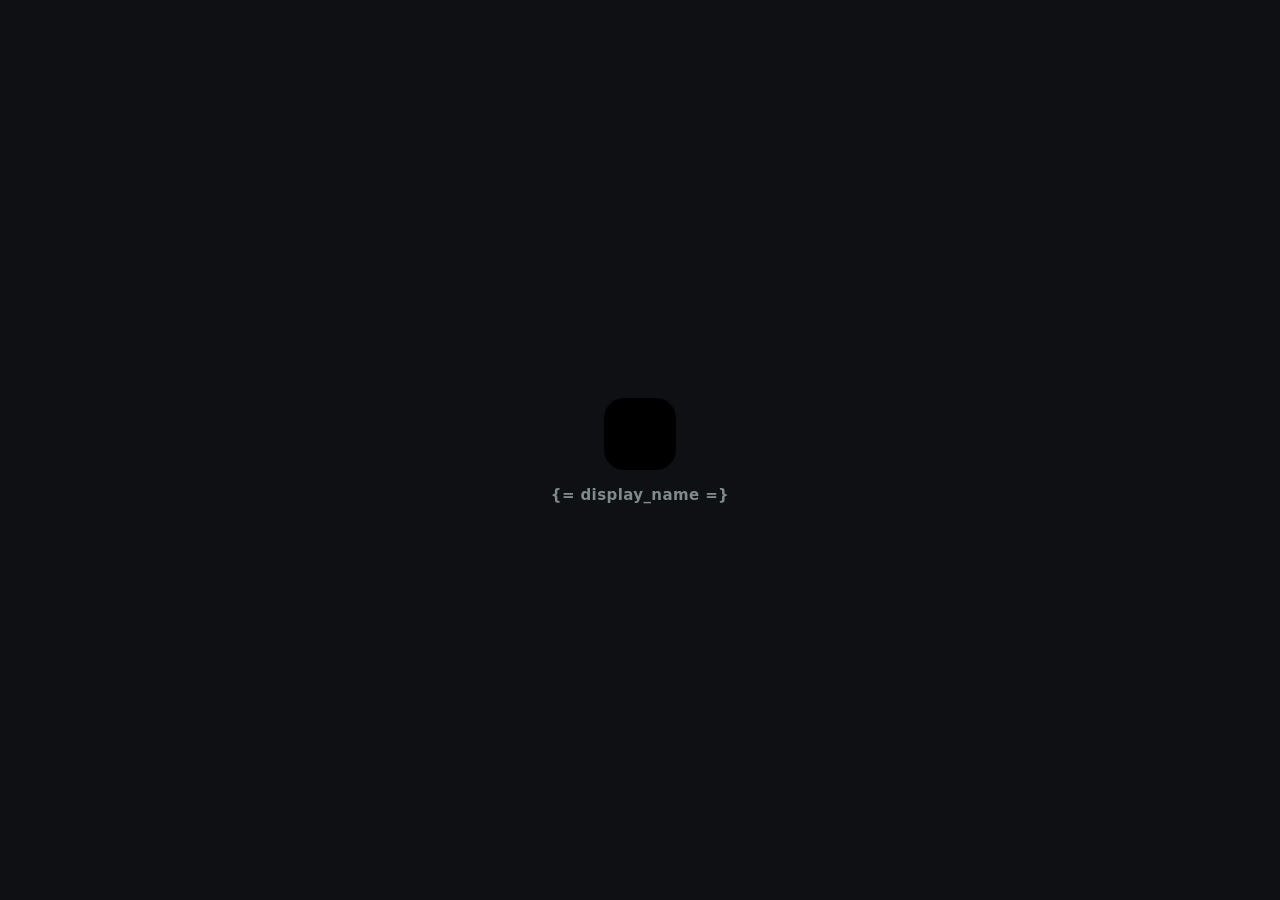
<file: template/app/web/index.html>
<!DOCTYPE html>
<html lang="pt-BR">
<head>
  <!-- O `flutter build` troca pelo valor de --base-href (o app mora na raiz). -->
  <base href="$FLUTTER_BASE_HREF">

  <meta charset="UTF-8">
  <meta name="viewport" content="width=device-width, initial-scale=1, viewport-fit=cover">
  <title>{= display_name =}</title>
  <meta name="description" content="{= description =}">
  <meta name="application-name" content="{= display_name =}">
  <meta name="theme-color" content="#0E1013">
  <meta name="color-scheme" content="dark">

  <link rel="icon" href="favicon.svg" type="image/svg+xml">
  <link rel="icon" href="favicon.png" type="image/png">
  <link rel="manifest" href="manifest.json">

  <link rel="apple-touch-icon" href="icons/Icon-192.png">
  <meta name="mobile-web-app-capable" content="yes">
  <meta name="apple-mobile-web-app-title" content="{= display_name =}">
  <meta name="apple-mobile-web-app-status-bar-style" content="black-translucent">

  <meta property="og:type" content="website">
  <meta property="og:site_name" content="{= display_name =}">
  <meta property="og:locale" content="pt_BR">
  <meta property="og:title" content="{= display_name =}">
  <meta property="og:description" content="{= description =}">

  <!-- Enquanto o Flutter carrega: o fundo do app e a logo, sem o clarão branco -->
  <style>
    html, body { margin: 0; height: 100%; background: #0E1013; }
    #splash { position: fixed; inset: 0; display: flex; flex-direction: column; align-items: center; justify-content: center;
              gap: 18px; background: radial-gradient(circle at 50% 38%, #{= colors.glow =} 0%, #0E1013 60%); transition: opacity .35s ease; }
    #splash.out { opacity: 0; }
    #splash img { width: 72px; height: 72px; filter: drop-shadow(0 10px 28px rgba({= colors.accent_rgb =}, .35)); animation: pulse 1.6s ease-in-out infinite; }
    #splash span { font: 600 15px/1 system-ui, -apple-system, Roboto, sans-serif; letter-spacing: .4px; color: #7f8a89; }
    @keyframes pulse { 50% { transform: scale(.94); opacity: .8; } }
    @media (prefers-reduced-motion: reduce) { #splash img { animation: none; } }
  </style>
</head>
<body>
  <div id="splash" aria-hidden="true">
    <img src="favicon.svg" alt="">
    <span>{= display_name =}</span>
  </div>
  <noscript>O {= display_name =} precisa de JavaScript ligado para funcionar.</noscript>
  <script src="flutter_bootstrap.js" async></script>
</body>
</html>
</file>
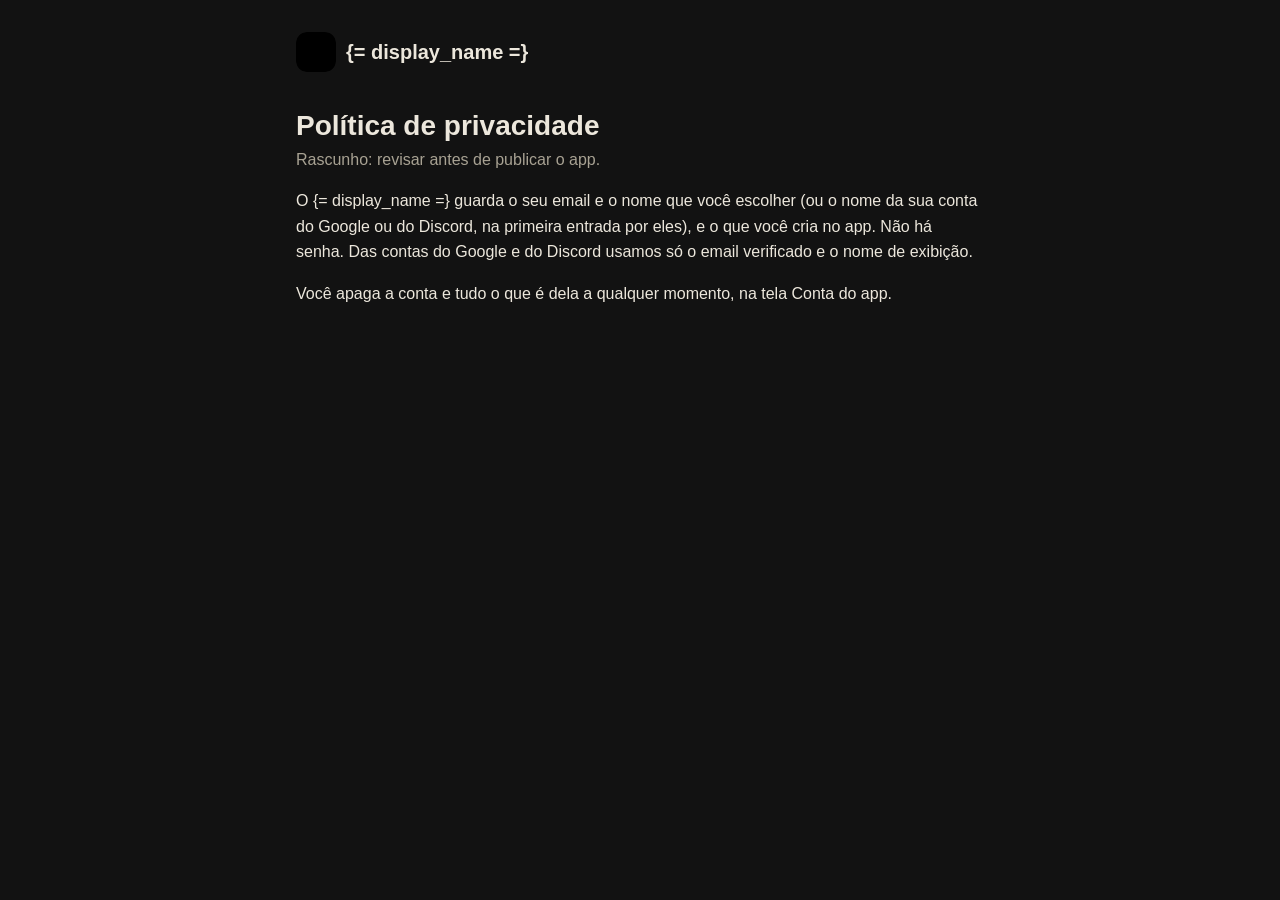
<file: template/app/web/privacidade.html>
<!DOCTYPE html>
<html lang="pt-BR">
<head>
  <meta charset="UTF-8">
  <meta name="viewport" content="width=device-width, initial-scale=1">
  <title>Política de privacidade · {= display_name =}</title>
  <link rel="icon" href="favicon.svg" type="image/svg+xml">
  <link rel="stylesheet" href="legal.css">
</head>
<body>
<main>
  <a class="brand" href="/"><img src="favicon.svg" alt="" width="40" height="40"> {= display_name =}</a>
  <h1>Política de privacidade</h1>
  <p class="meta">Rascunho: revisar antes de publicar o app.</p>
  <p>O {= display_name =} guarda o seu email e o nome que você escolher (ou o nome da sua conta do Google
  ou do Discord, na primeira entrada por eles), e o que você cria no app. Não há senha. Das
  contas do Google e do Discord usamos só o email verificado e o nome de exibição.</p>
  <p>Você apaga a conta e tudo o que é dela a qualquer momento, na tela Conta do app.</p>
</main>
</body>
</html>
</file>
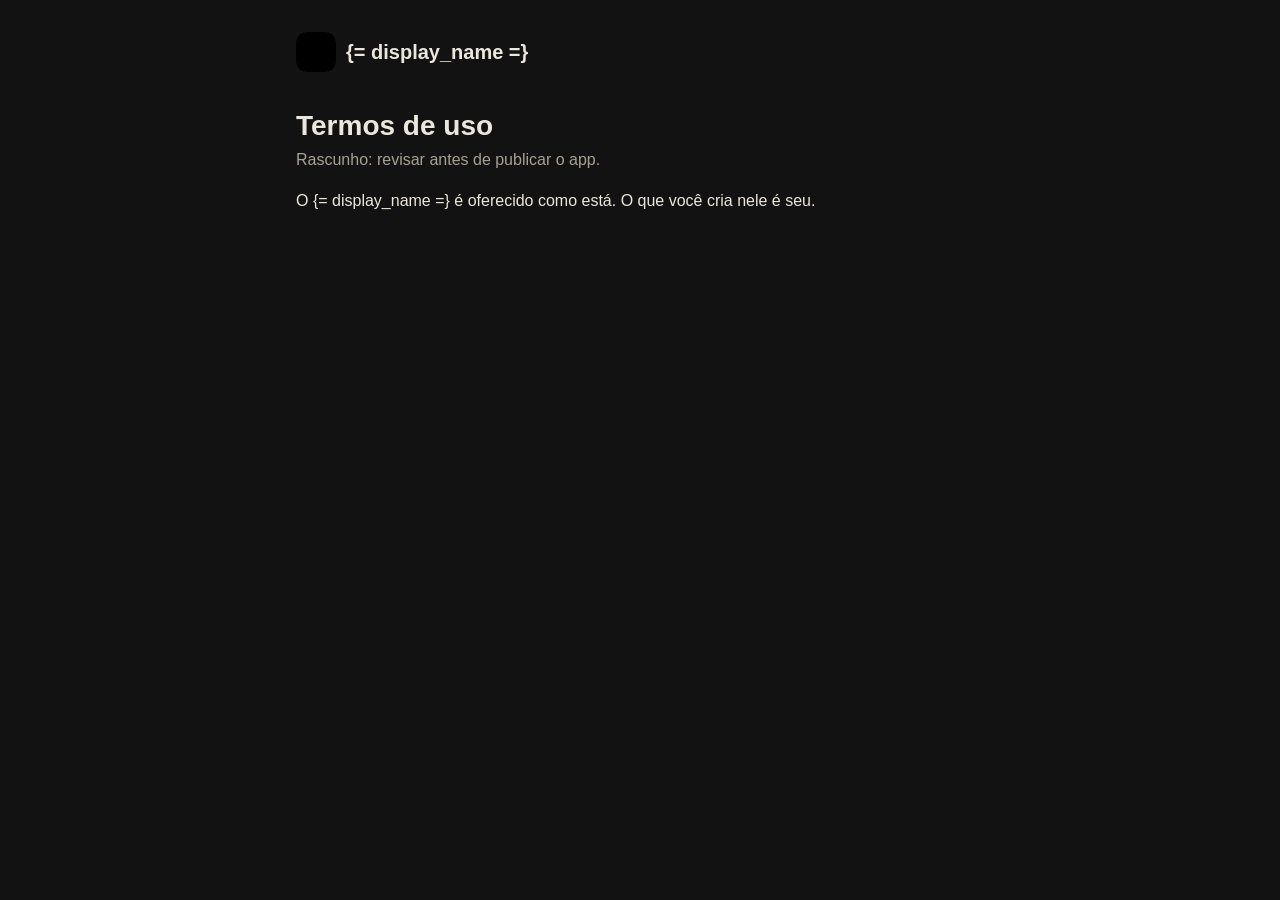
<file: template/app/web/termos.html>
<!DOCTYPE html>
<html lang="pt-BR">
<head>
  <meta charset="UTF-8">
  <meta name="viewport" content="width=device-width, initial-scale=1">
  <title>Termos de uso · {= display_name =}</title>
  <link rel="icon" href="favicon.svg" type="image/svg+xml">
  <link rel="stylesheet" href="legal.css">
</head>
<body>
<main>
  <a class="brand" href="/"><img src="favicon.svg" alt="" width="40" height="40"> {= display_name =}</a>
  <h1>Termos de uso</h1>
  <p class="meta">Rascunho: revisar antes de publicar o app.</p>
  <p>O {= display_name =} é oferecido como está. O que você cria nele é seu.</p>
</main>
</body>
</html>
</file>
<file: template/app/web/legal.css>
/* Política de privacidade e termos de uso: páginas estáticas, nas cores do app. */
:root {
  --ink: #0e1013;
  --raised: #171a1f;
  --text: #ece7dc;
  --muted: #a8a293;
  --accent: #{= colors.accent =};
  --hairline: #2a2e35;
  color-scheme: dark;
}
* { box-sizing: border-box; }
body {
  margin: 0;
  background: radial-gradient(circle at 50% 0, #{= colors.glow =}, var(--ink) 60%) fixed;
  color: var(--text);
  font: 16px/1.6 -apple-system, BlinkMacSystemFont, "Segoe UI", Roboto, sans-serif;
}
main {
  max-width: 720px;
  margin: 0 auto;
  padding: 32px 16px 64px;
}
.brand {
  display: inline-flex;
  align-items: center;
  gap: 10px;
  color: var(--text);
  font-weight: 800;
  font-size: 20px;
  text-decoration: none;
}
.brand img { border-radius: 10px; }
h1 { font-size: 28px; line-height: 1.25; margin: 28px 0 4px; }
h2 { font-size: 19px; margin: 32px 0 8px; color: var(--accent); }
.meta { color: var(--muted); margin-top: 0; }
a { color: var(--accent); }
ul { padding-left: 20px; }
li { margin: 6px 0; }
.foot {
  margin-top: 40px;
  padding-top: 16px;
  border-top: 1px solid var(--hairline);
  color: var(--muted);
}
</file>
